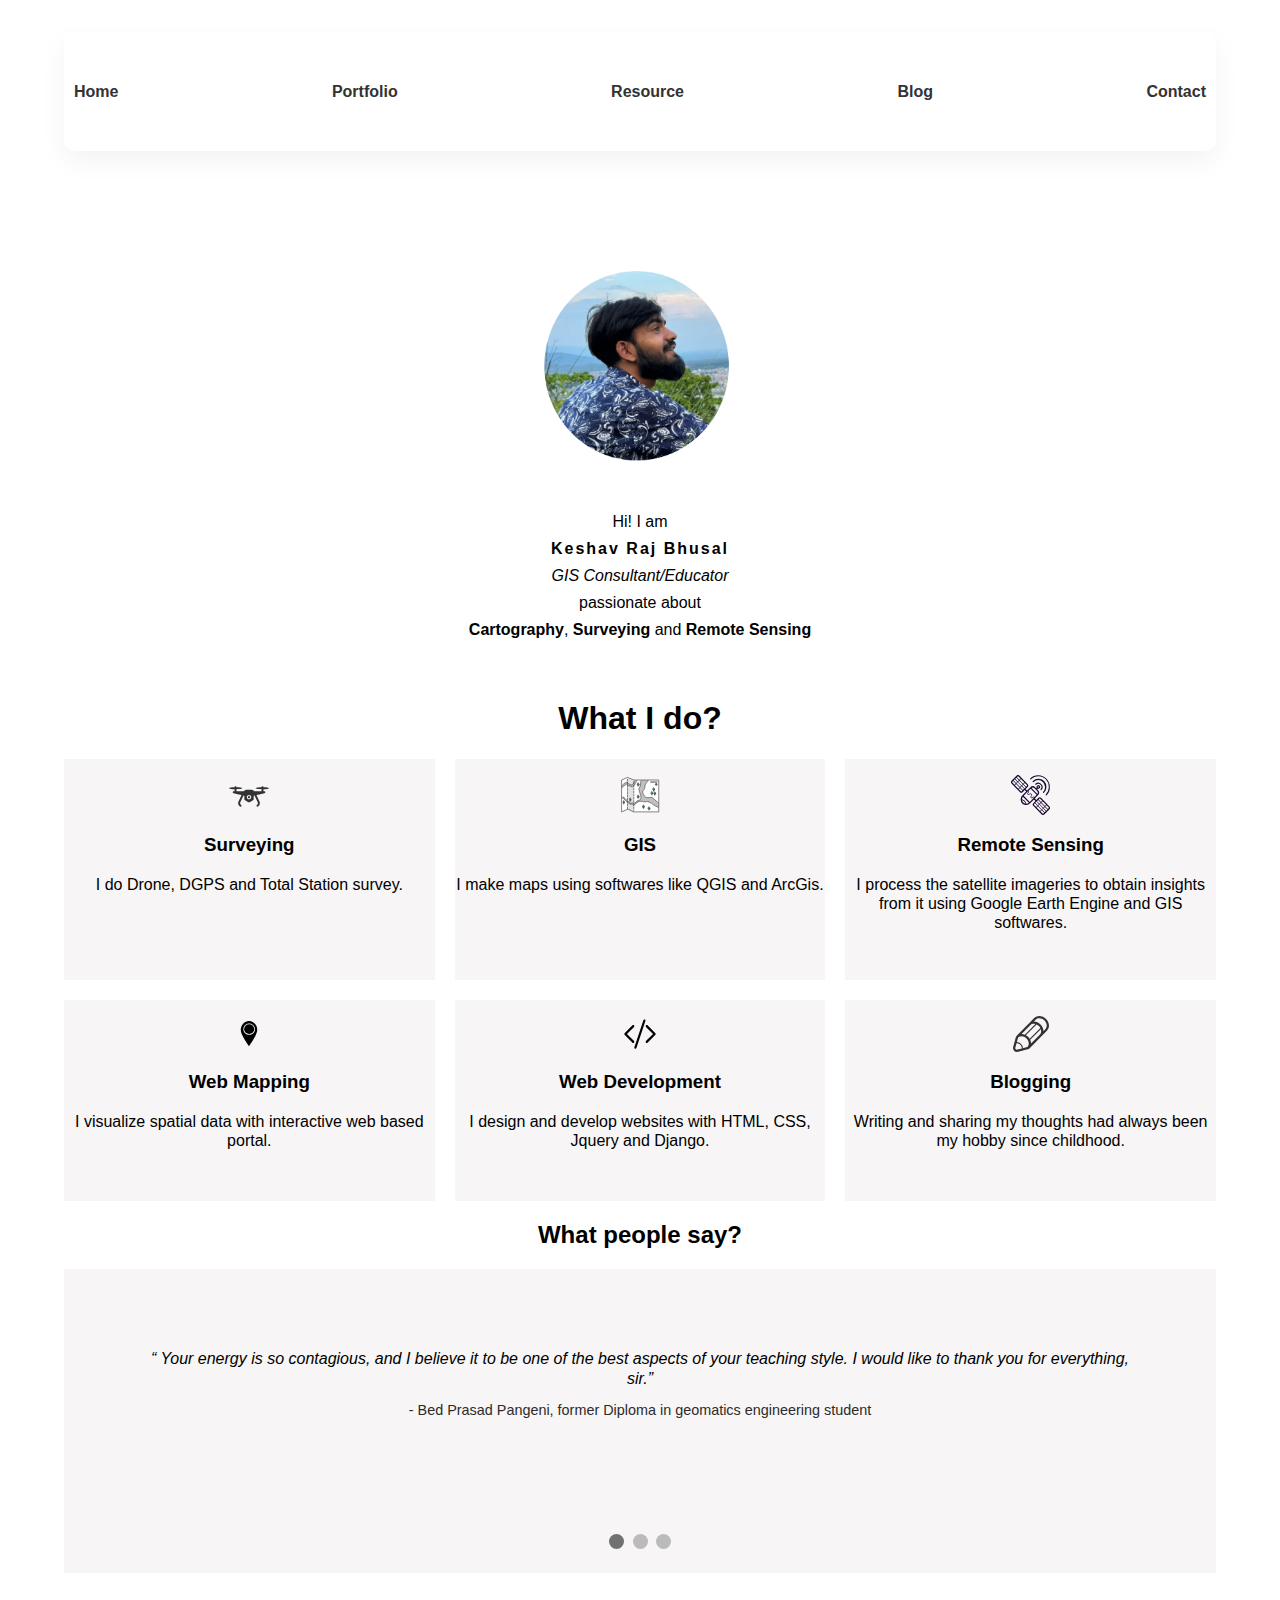
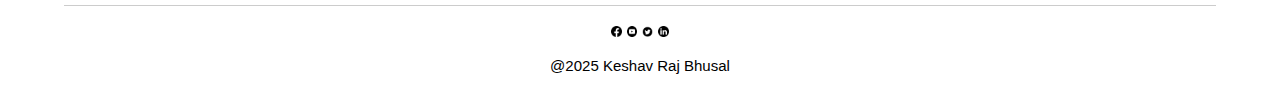
<file: index.html>
<!DOCTYPE html>
<html lang="en">

<head>
    <meta charset="UTF-8">
    <meta http-equiv="X-UA-Compatible" content="IE=edge">
    <meta name="viewport" content="width=device-width, initial-scale=1.0">
    <title>home</title>
    <!--For hamburg apperar on responsive-->
    <link rel="stylesheet" href="https://cdnjs.cloudflare.com/ajax/libs/font-awesome/4.7.0/css/font-awesome.min.css">
    <link rel="stylesheet" href="style.css">
</head>

<body>
    <div class="wrapper">
        <header class="header">
            <nav class="navbar">

                <ul class="nav-menu">
                    <li class="nav-item"><a class="nav-link" href="">Home</a></li>
                    <li class="nav-item"><a class="nav-link" href="portfolio.html">Portfolio</a></li>
                    <li class="nav-item"><a class="nav-link" href="resource.html">Resource</a></li>
                    <li class="nav-item"><a class="nav-link" href="blog.html">Blog</a></li>
                    <li class="nav-item"><a class="nav-link" href="contact.html">Contact</a></li>
                </ul>
                <div class="hamburger">
                    <span class="bar"></span>
                    <span class="bar"></span>
                    <span class="bar"></span>
                </div>
            </nav>
        </header>
        <main>
            <article>
                <div class="content">
                    <!-- mine image-->
                    <div class="image">
                        <br><br>
                        <img src="images/mine.jpg" alt="profile">
                    </div>

                    <!--image bio-->
                    <div class="bio">

                        <p style=" font-size: 3em/1.2; line-height: 27px;">

                            Hi! I am<br>
                            <strong style=" font-size: 1em/1.2; letter-spacing: 2px;">Keshav Raj Bhusal</strong><br>
                            <em>GIS Consultant/Educator</em><br> passionate about
                            <br><strong>Cartography</strong>,
                            <strong>Surveying</strong> and
                            <strong>Remote Sensing</strong>
                        </p>
                    </div>
                    <br>
                    <!--start of what I do-->

                    <h1 style="text-align:center">What I do?</h1>
                    <section>

                        <div class="service">

                            <div class="serviceImg">
                                <img src="images/whatIdo/survey.svg">
                            </div>
                            <h3>Surveying</h3>
                            <p>I do Drone, DGPS and Total Station survey.</p>

                        </div>


                        <div class="service">

                            <div class="serviceImg">
                                <img src="images/whatIdo/map.svg">
                            </div>
                            <h3>GIS</h3>
                            <p>I make maps using softwares like QGIS and ArcGis.</p>

                        </div>


                        <div class="service">

                            <div class="serviceImg">
                                <img src="images/whatIdo/remotesensing.svg">
                            </div>
                            <h3>Remote Sensing</h3>
                            <p>I process the satellite imageries to obtain insights from it using Google Earth
                                Engine and GIS softwares.</p>



                        </div>


                        <div class="service">

                            <div class="serviceImg">
                                <img src="images/whatIdo/webmapping.svg">
                            </div>
                            <h3>Web Mapping</h3>
                            <p>I visualize spatial data with interactive web based portal.
                            </p>

                        </div>


                        <div class="service">

                            <div class="serviceImg">
                                <img src="images/whatIdo/code.svg">
                            </div>
                            <h3>Web Development</h3>
                            <p>I design and develop websites with HTML, CSS, Jquery and Django.
                            </p>

                        </div>


                        <div class="service">

                            <div class="serviceImg">
                                <img src="images/whatIdo/blogging.svg">
                            </div>
                            <h3>Blogging </h3>
                            <p>Writing and sharing my thoughts had always been my hobby since childhood.
                            </p>

                        </div>
                    </section>

                </div>
            </article>
        </main>


        <!--html for TESTIMONIAL-->
        <h2 style="text-align:center">What people say?</h2>
        <div class="slideshow-container">

            <!-- Full-width slides/quotes -->
            <div class="mySlides">
                <q> Your energy is so contagious, and I believe it to be one of the best aspects of your teaching
                    style. I would like to thank you for everything, sir.</q>
                <p class="author">- Bed Prasad Pangeni, former Diploma in geomatics engineering student</p>
            </div>

            <div class="mySlides">
                <q>I had the privilege of working with Mr. Keshav when he shared his expertise in QGIS
                    software to assist me in developing training materials for my course, "Data Analytics
                    for Environmental Sustainability".
                    His teaching methodology is both engaging and effective, making complex concepts
                    accessible and understandable. His passion for Geomatics and education is evident in
                    his dedication and enthusiasm in every session.</q>
                <p class="author">- Surojit Dutta, Lecturer School of IIT, Temasek Polytechnic, Singapore </p>
            </div>

            <div class="mySlides">
            <q>Your commitment to excellence and attention to detail significantly contributed to the success of the consultancy work. It is rare to encounter such dedication and expertise, and we are genuinely satisfied with the outcome of your efforts</q>
                <p class="author">- Nabaraj Khanal, Managing Director Concern Nepal Private Limited</p>
            </div>
            <!-- Dots/bullets/indicators -->
            <div class="dot-container">
                <span class="dot" onclick="currentSlide(1)"></span>
                <span class="dot" onclick="currentSlide(2)"></span>
                <span class="dot" onclick="currentSlide(3)"></span>
            </div>
        </div>


        <footer>

            <div class="connectImg">
                <a title="facebook" href="https://www.facebook.com/krbSpatial/"> <img src="images/facebook.png"></a>
                <a title="youtube" href="https://www.youtube.com/@krbSpatial"><img
                        src="images/youtube.png"></a>
                <a title="twitter" href="https://x.com/krbSpatial"><img src="images/twitter.png"></a>
                <a title="linkedin" href="https://www.linkedin.com/in/keshav-bhusal-158a61189/"><img
                        src="images/linkedin.png"></a>

            </div>
            <p style=" font-size: calc(0.7rem + 0.3vw);">@2025 Keshav Raj Bhusal</p>
        </footer>

        <!--For hamburg menuu-->
        <script>
            const hamburger = document.querySelector(".hamburger");
            const navMenu = document.querySelector(".nav-menu");

            hamburger.addEventListener("click", mobileMenu);

            function mobileMenu() {
                hamburger.classList.toggle("active");
                navMenu.classList.toggle("active");
            }

            // TESTIMONIAL slider
            var slideIndex = 1;
            showSlides(slideIndex);

            function plusSlides(n) {
                showSlides(slideIndex += n);
            }

            function currentSlide(n) {
                showSlides(slideIndex = n);
            }

            function showSlides(n) {
                var i;
                var slides = document.getElementsByClassName("mySlides");
                var dots = document.getElementsByClassName("dot");
                if (n > slides.length) { slideIndex = 1 }
                if (n < 1) { slideIndex = slides.length }
                for (i = 0; i < slides.length; i++) {
                    slides[i].style.display = "none";
                }
                for (i = 0; i < dots.length; i++) {
                    dots[i].className = dots[i].className.replace(" active", "");
                }
                slides[slideIndex - 1].style.display = "block";
                dots[slideIndex - 1].className += " active";
            }
        </script>
</body>

</html>
</file>
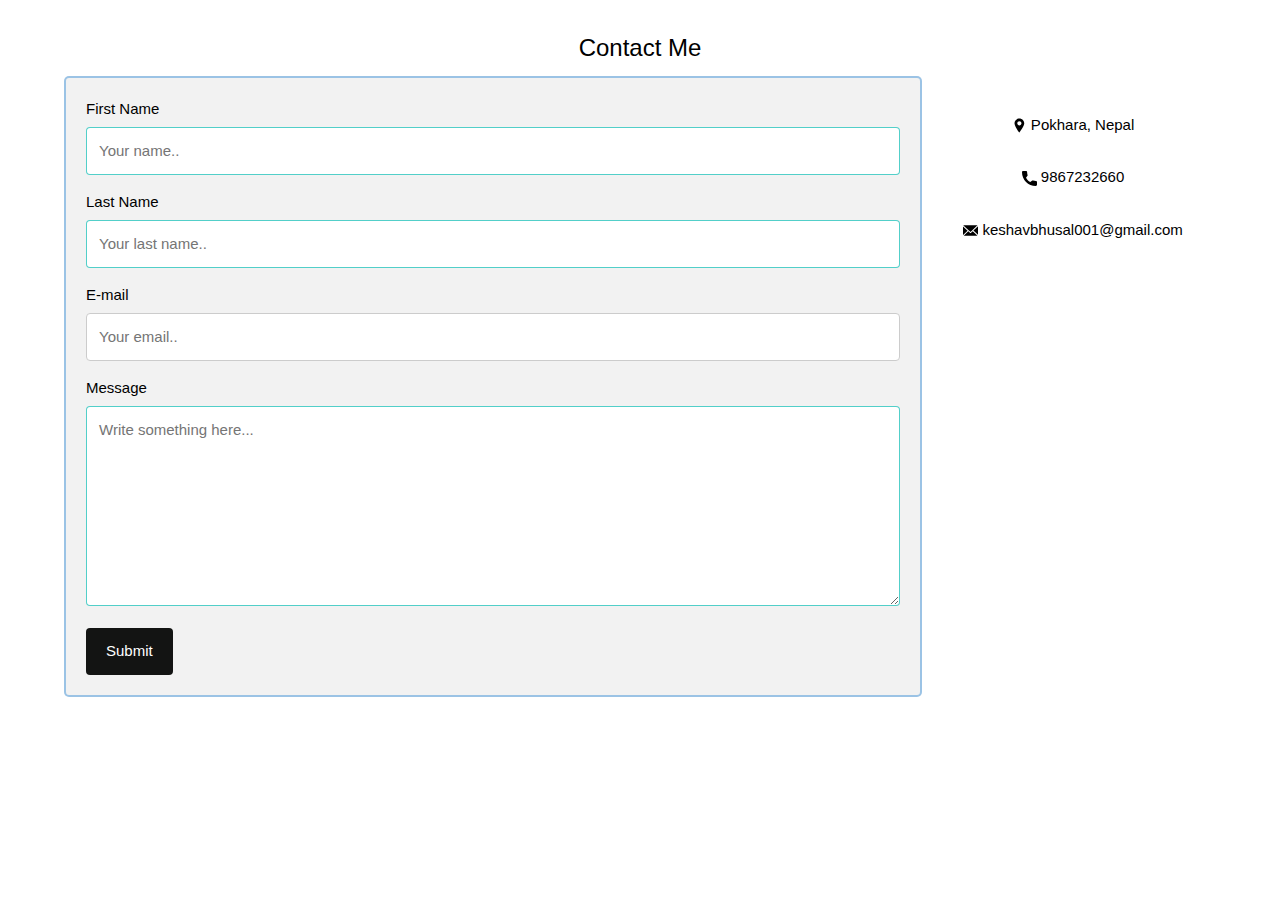
<file: contact.html>
<!DOCTYPE html>
<html lang="en">
<head>
    <meta charset="UTF-8">
    <meta http-equiv="X-UA-Compatible" content="IE=edge">
    <meta name="viewport" content="width=device-width, initial-scale=1.0">
    <title>contact</title>
    <link rel="stylesheet" href="https://www.w3schools.com/w3css/4/w3.css">
    <style>
           /*For general layout*/
   * {
            box-sizing: border-box;
        }

        body {
            width: 90%;
            margin: 2em auto;
            font:  Verdana , Helvetica, sans-serif;
            font-size: 1em/1.3;

        }
        /* Start of class contact */

.contactContain {
  border-radius: 5px;
  background-color: #f2f2f2;
  padding: 20px;

  margin:0 auto;
 
  border: 2px solid rgba(142, 188, 226, 0.877);
}

input[type=text], select, textarea {
  width: 100%;
  padding: 12px;
  border: 1px solid rgba(55, 199, 192, 0.863);
  border-radius: 4px;
  margin-top: 6px;
  margin-bottom: 16px;
  resize: vertical;
}

input[type=email]{
  width: 100%;
  padding: 12px;
  border: 1px solid #ccc;
  border-radius: 4px;

  margin-top: 6px;
  margin-bottom: 16px;
  resize: vertical;
}
input[type=submit] {
  background-color: #131413;
  color: white;
  padding: 12px 20px;
  border: none;
  border-radius: 4px;
  cursor: pointer;
}

input[type=submit]:hover {
  background-color: #afb4af;
  color:black;
}

  @media screen and (min-width: 40em) {
main{
  display: grid;
  grid-template-columns: 2fr 1fr ;
  column-gap: 8px;
}    

  }

  @media screen and (min-width: 70em) {
    main{
  display: grid;
  grid-template-columns: 3fr 1fr ;
  column-gap: 8px;
} 

  }

section .contactPersonal{
  display: flex;
  align-items: center;
  flex-direction: column; 
}
/* End of class contact */
    </style>
</head>
<body>
  <!-- Contact Section -->
  
    <h3 style="text-align: center;">Contact Me</h3>
    <main>
      <article>
        <div  class="contactContain">
            <form action="">
              <label for="fname">First Name</label>
              <input type="text" id="fname" name="firstname" placeholder="Your name..">
       
              <label for="lname">Last Name</label>
              <input type="text" id="lname" name="lastname" placeholder="Your last name..">
       
       
              <label for="email">E-mail</label>
              <input type="email" id="subject" name="email" placeholder="Your email..">
       
              <label for="subject">Message</label>
              <textarea id="message" name="message" placeholder="Write something here..." style="height:200px"></textarea>
       
              <input type="submit" value="Submit">
            </form>
         </div>
        </article>

        <section>
   
          <div class="contactPersonal">
            <br>
            <p><img width="15px" height="15px" src="images/contact/location.svg"> Pokhara, Nepal</p>
            <p><img width="15px" height="15px" src="images/contact/phone.svg"> 9867232660</p>
            <p><img width="15px" height="15px" src="images/contact/email.svg"> keshavbhusal001@gmail.com</p>
          </div>
      </section>

    </main>




  <!-- End Contact Section -->

</body>
</html>
</file>
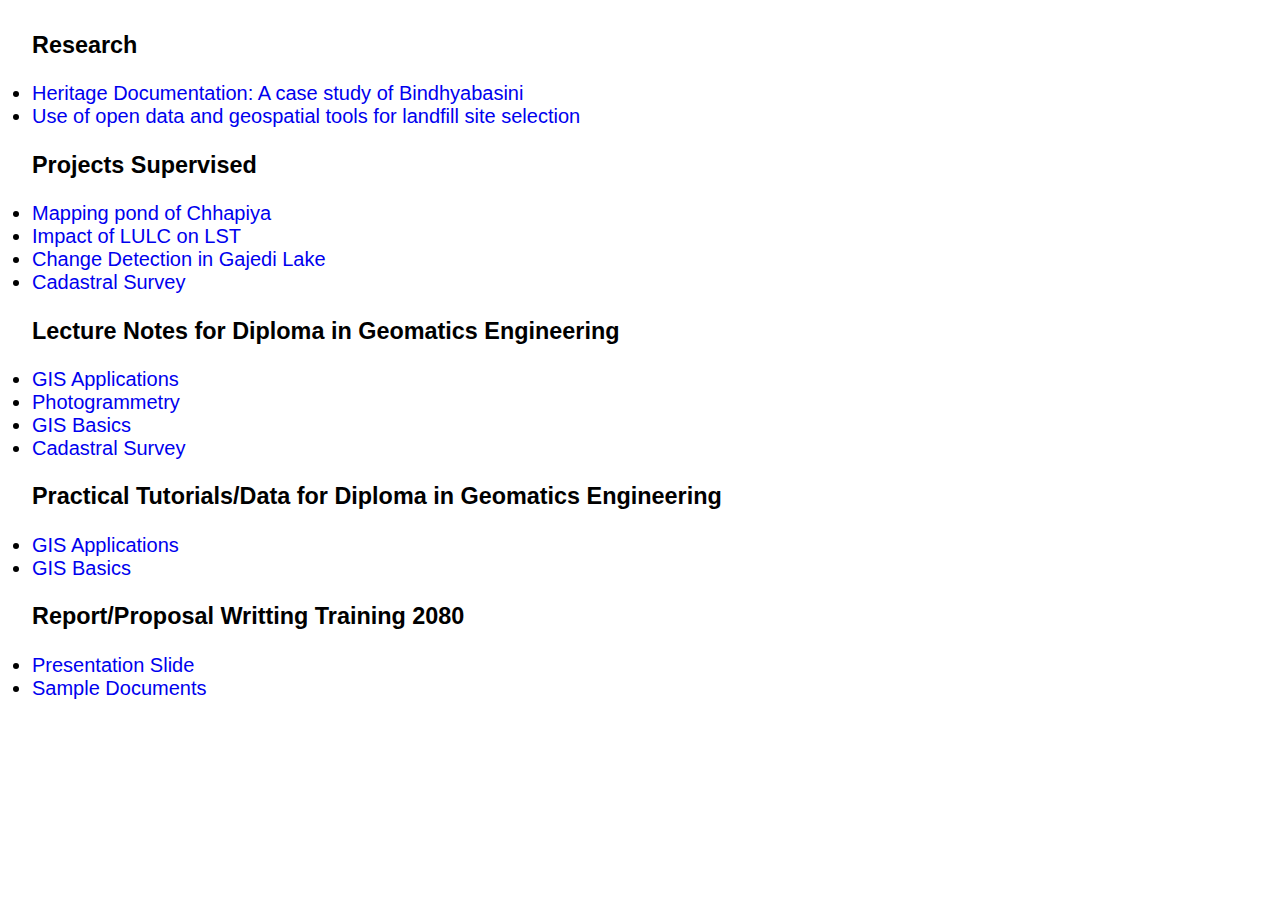
<file: resource.html>
<!DOCTYPE html>
<html lang="en">
<head>
    <meta charset="UTF-8">
    <meta http-equiv="X-UA-Compatible" content="IE=edge">
    <meta name="viewport" content="width=device-width, initial-scale=1.0">
    <title>Materials</title>
    <style>
        .content{font-family: Arial, Helvetica, sans-serif; font-size: 20px; }
        a{color:'red';text-decoration: none;}

        body{  margin: 2em 2em;}
    </style>
</head>
<body>
    <div class="content">

        <h3>Research</h3> 
    <li><a href="https://www.researchgate.net/publication/373144948_Heritage_Documentation_A_case_study_of_Bindhyabasini#fullTextFileContent">Heritage Documentation: A case study of Bindhyabasini</a></li>
    <li><a href='https://www.researchgate.net/publication/370603191_Landfill_site_selection_using_GIS_and_Multicriteria_Decision_Analysis_A_case_study_of_Butwal_Sub-metropolitan_city'>Use of open data and geospatial tools for landfill site selection</a></li>

    <h3>Projects Supervised</h3>
    <li><a href="https://drive.google.com/file/d/1r8Iwvs6fHqOrB1l9LHoCgq5JjDdU64qw/view?usp=sharing">Mapping pond of Chhapiya</a></li>
   <li><a href="https://drive.google.com/file/d/1SK8_9qHronGe-3FFebc_nT3ypwOstCmx/view?usp=sharing">Impact of LULC on LST</a></li>
   <li><a href="https://drive.google.com/file/d/1WQ_G0OknNPPq6WfDIx-xbCT5QaQDOK93/view?usp=sharing">Change Detection in Gajedi Lake</a></li>
 <li><a href="uploads/materials/CadastralSurveyTotalStation.pdf">Cadastral Survey</a></li>
        
   <h3>Lecture Notes for Diploma in Geomatics Engineering</h3> 
   <li><a href="uploads/materials/GISApplications_KRB.pdf">GIS Applications</a></li>
   <li><a href="uploads/materials/Photogrammetry_KRB.pdf">Photogrammetry</a></li>
    <li><a href="uploads/materials/GISBasics-KRB.pdf">GIS Basics</a></li>
    <li><a href="uploads/materials/CadastralSurvey-KRB.pdf">Cadastral Survey</a></li>

        <h3>Practical Tutorials/Data for Diploma in Geomatics Engineering</h3> 
   <li><a href="https://drive.google.com/drive/folders/1egDziEegrwf-pNex1wKIrLwjmKDGLG-d?usp=sharing">GIS Applications</a></li>
   <li><a href="https://drive.google.com/drive/folders/1AUuZTlZ7oUgNz2B5jGAVf2L6w-2XSxx0?usp=sharing">GIS Basics</a></li>
        
    <h3>Report/Proposal Writting Training 2080 </h3> 
  <li><a href="uploads/materials/Report-ProposalWrtitngTraining-KRB.pdf">Presentation Slide</a></li>
<li><a href="https://drive.google.com/drive/folders/1YBeS-Ie1dZiXH83KM4fYvm2KuZDacLbk?usp=sharing">Sample Documents</a></li>    
</div>
</body>
</html>
</file>
<file: style.css>
/*For general layout*/
   * {
       box-sizing: border-box;
   }

   body {
       width: 90%;
       margin: 2em auto;
       font: 1em/1.2 Verdana, Helvetica, sans-serif;

   }

   /* For TESTIMONIAL slider*/
   .slideshow-container {
       position: relative;
       background: rgb(247, 245, 245);
   }

   /* Slides */
   .mySlides {
       display: none;
       padding: 80px;
       text-align: center;
   }


   /* The dot/bullet/indicator container */
   .dot-container {
       text-align: center;
       padding: 20px;

   }

   /* The dots/bullets/indicators */
   .dot {
       cursor: pointer;
       height: 15px;
       width: 15px;
       margin: 0 2px;
       background-color: #bbb;
       border-radius: 50%;
       display: inline-block;
       transition: background-color 0.6s ease;
   }

   /* Add a background color to the active dot/circle */
   .active,
   .dot:hover {
       background-color: #717171;
   }

   /* Add an italic font style to all quotes */
   q {
       font-style: italic;
       
   }

   /* Add a blue color to the author */
   .author {
       color: rgb(43, 43, 44);
       font-size: 0.9em;
   }


   /*start of Navbar things*/
   a:link,
   a:visited {
       color: #333;
   }

   nav ul {
       list-style: none;
       padding: 0;

   }

   nav a:link,
   nav a:visited {
       text-decoration: none;
       display: block;
       padding: 10px;
       color: #333;
       font-weight: bold;
   }

   nav a:hover {
       background-color: rgba(207, 232, 220, 0.7);
   }


   article {
       margin-bottom: 1em;
   }

   /*below code is responsible to hide navbar menus*/

   .nav-menu {
       position: fixed;
       left: -100%;
       top: 5rem;
       flex-direction: column;
       background-color: #fff;
       width: 100%;
       border-radius: 10px;
       text-align: center;
       transition: 0.3s;
       box-shadow:
           0 10px 27px rgba(0, 0, 0, 0.05);
   }

   .nav-menu.active {
       left: 0;
   }

   .nav-item {
       margin: 2.5rem 0;
   }

   /*results hamburg things*/
   .hamburger {
       display: block;
       cursor: pointer;
   }

   .bar {
       display: block;
       width: 25px;
       height: 3px;
       margin: 5px;
       -webkit-transition: all 0.3s ease-in-out;
       transition: all 0.3s ease-in-out;
       background-color: #101010;
   }



   /* Media query uuse To make responsive */
   @media screen and (min-width: 40em) {
       .hamburger {
           display: none;
       }

       .nav-menu {
           display: flex;
           justify-content: space-between;
           align-items: center;
           position: static;
           top: 0rem;
           flex-direction: row;
           width: 100%;
           background-color: none;

       }

       nav a:link,
       nav a:visited {
           text-decoration: none;
           display: block;
           padding: 10px;
           color: #333;
           font-weight: bold;
       }

       nav a:hover {
           background-color: rgba(207, 232, 220, 0.7);
       }


   }

   @media screen and (min-width: 70em) {
       .nav-menu {
           margin: 1rem auto;

       }

       footer {
           border-top: 1px solid #ccc;
           margin-top: 2em;
       }
   }

   /*end of navbar things*/


   /*start of profile*/
   .image {
       margin: 1rem auto;
       width: 50%;
       height: 50%;

   }

   .image img {
       width: 100%;
       height: 100%;
       object-fit: cover;

   }

   @media screen and (min-width: 40em) {
       .image {
           margin: 1rem auto;
           width: 30%;
           height: 30%;
       }
   }

   @media screen and (min-width: 70em) {
       .image {
           margin: 1rem auto;
           width: 20%;
           height: 20%;
       }
   }

   /*end of profile*/

   /*start of bio*/
   .bio {
       margin: 1rem auto;
       text-align: center;
   }

   /*end of bio*/

   /*start of services*/
   .service {
       background-color: rgb(247, 245, 245);
   }


   .serviceImg {

       margin: 1rem auto;
       width: 28%;
       height: 50%;
   }

   .serviceImg img {
       width: 100%;
       height: 100%;
       object-fit: contain;
   }

   .service h3,
   p {
       text-align: center;
   }

   @media screen and (min-width: 40em) {

       /*making icon responsive*/
       .serviceImg {
           margin: 1rem auto;
           width: 18%;
           height: 18%;
       }

       section {
           display: grid;
           grid-template-columns: 1fr 1fr;
           column-gap: 20px;
           row-gap: 10px;
       }
   }

   @media screen and (min-width: 70em) {
       section {
           display: grid;
           grid-template-columns: 1fr 1fr 1fr;
           gap: 20px;
       }
   }


   /*footer*/
   footer {
       background-color: #fff;
   }

   .connectImg {
       width: 25%;
       height: 25%;
       margin: 1rem auto;
   }

   .connectImg img {
       width: 100%;
   }

   footer div {
       display: flex;
       align-items: center;
       justify-content: space-around;
       column-gap: 5px;
   }

   @media screen and (min-width: 40em) {
       .connectImg {
           width: 10%;
       }
   }

   @media screen and (min-width: 70em) {
       .connectImg {
           width: 5%;
       }
   }
</file>
